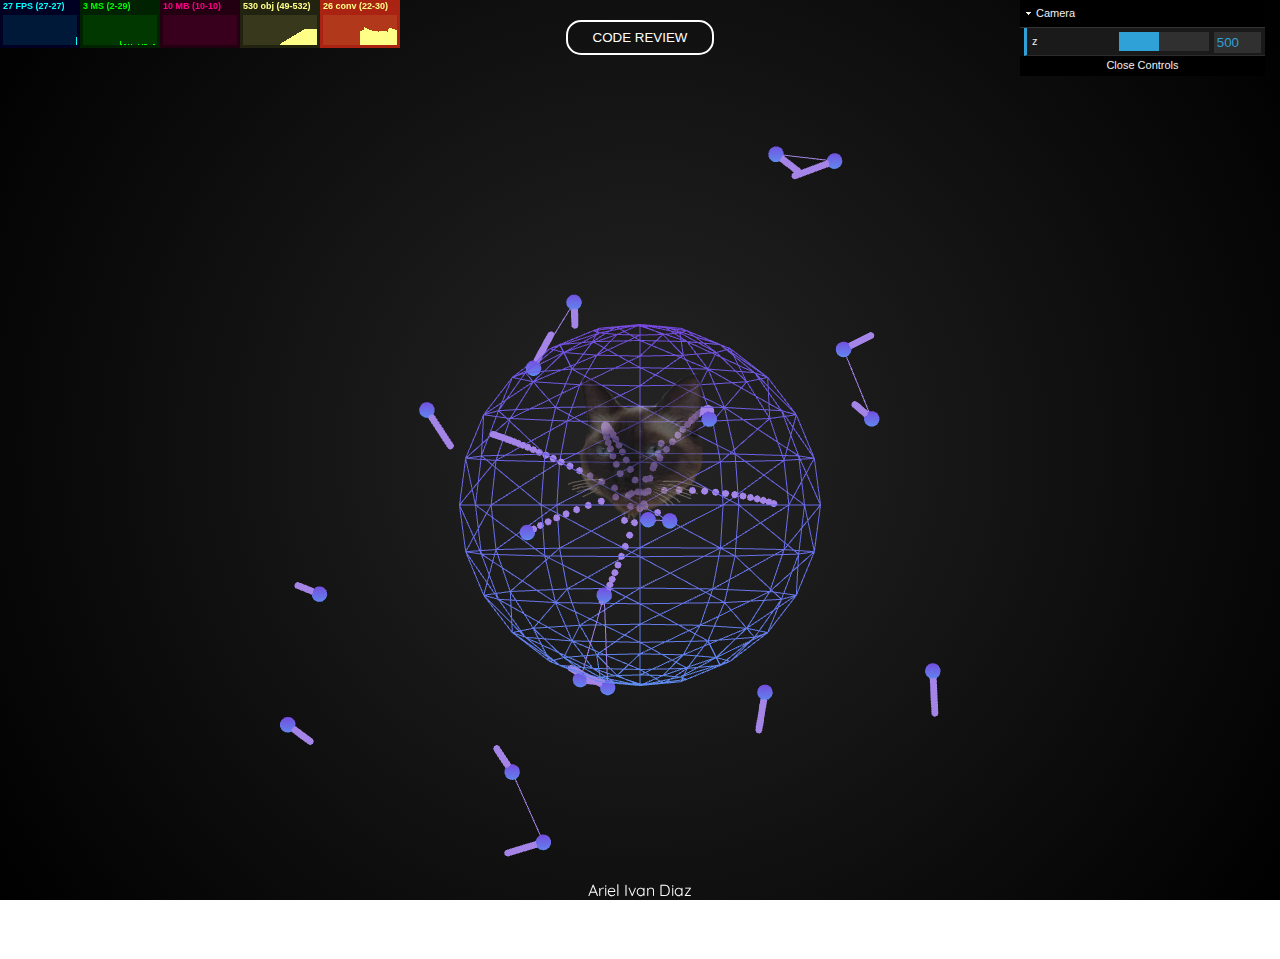
<file: index.html>
<!doctype html>
<html>

<head>
    <title>Ariel Ivan Diaz</title>
    <meta charset="utf-8">
    <meta name="viewport" content="width=device-width, user-scalable=no, initial-scale=1.0, maximum-scale=1.0, minimum-scale=1.0">
    <link type="text/css" rel="stylesheet" href="main.css" />
    <link rel="icon" type="image/png" href="img/favicon_chia.png" />
    <meta name="description" content="Hi! My name is Ariel, I'm a full stack developer, computer science researcher, electronic engineering student and entrepreneur.">
    <meta name="og:title" property="og:title" content="Ariel Ivan Diaz  - Personal Website">
    <meta property="og:image" content="http://arielivandiaz.com/img/ariel.jpg" />
</head>

<body>
    <div class="stats" id="stats">
    </div>
    <nav><a href="https://github.com/arielivandiaz/arielivandiaz.github.io">
            <button type="button">Code review</button>
        </a>
    </nav>

    <img src="/img/favicon_chia.png">
    <footer>
        <a href="https://www.arielivandiaz.com/">
            Ariel Ivan Diaz</a>
    </footer>

    <script src="/threejs/three.min.js"></script>
    <script src="/threejs/dat.gui.min.js"></script>
    <script src="/threejs/stats.min.js"></script>
    <script src="main.js"></script>
</body>

</html>
</file>
<file: main.css>
@import url('https://fonts.googleapis.com/css?family=Quicksand');

* {
    margin: 0;
    padding: 0;
}

html,
body {
    width: 100%;
    height: 100%;
    background: rgb(37, 37, 37);
    background: -moz-radial-gradient(circle, rgba(37, 37, 37, 1) 0%, rgba(0, 0, 0, 1) 100%);
    background: -webkit-radial-gradient(circle, rgba(37, 37, 37, 1) 0%, rgba(0, 0, 0, 1) 100%);
    background: radial-gradient(circle, rgba(37, 37, 37, 1) 0%, rgba(0, 0, 0, 1) 100%);
    filter: progid:DXImageTransform.Microsoft.gradient(startColorstr="#252525", endColorstr="#000000", GradientType=1);
    
    font-family: 'Quicksand', sans-serif;
    overflow: hidden;
}

body {
    margin: 0;
}

a {
    text-decoration: none;
    color: #fff;
}
a:visited {
    color: #fff;
}

img {
    position: absolute;
    left: 0;
    right: 0;
    top: 0;
    bottom: 0;
    margin: auto;
    opacity: 0.5;
}

nav {
    
    width: 100%;
    text-align: center;
}

button {
    margin-top: 20px;
    background: none;
    color: #fff;
    padding: 8px 25px;
    text-transform: uppercase;
    border-radius: 15px;
    border: solid 2px #fff;
    box-shadow: none;
}
button:hover {

    color: #000;
    background: #fff;

}

canvas {
    width: 100%;
    height: 100%
}

.stat {

    display: inline-block;

}

.stats {
    float: left;
    position: absolute;
    top: 0;
    color: #fff;

}

footer {
    text-align: center;
    position: absolute;
    bottom: 0;
    width: 100%;


}
</file>
